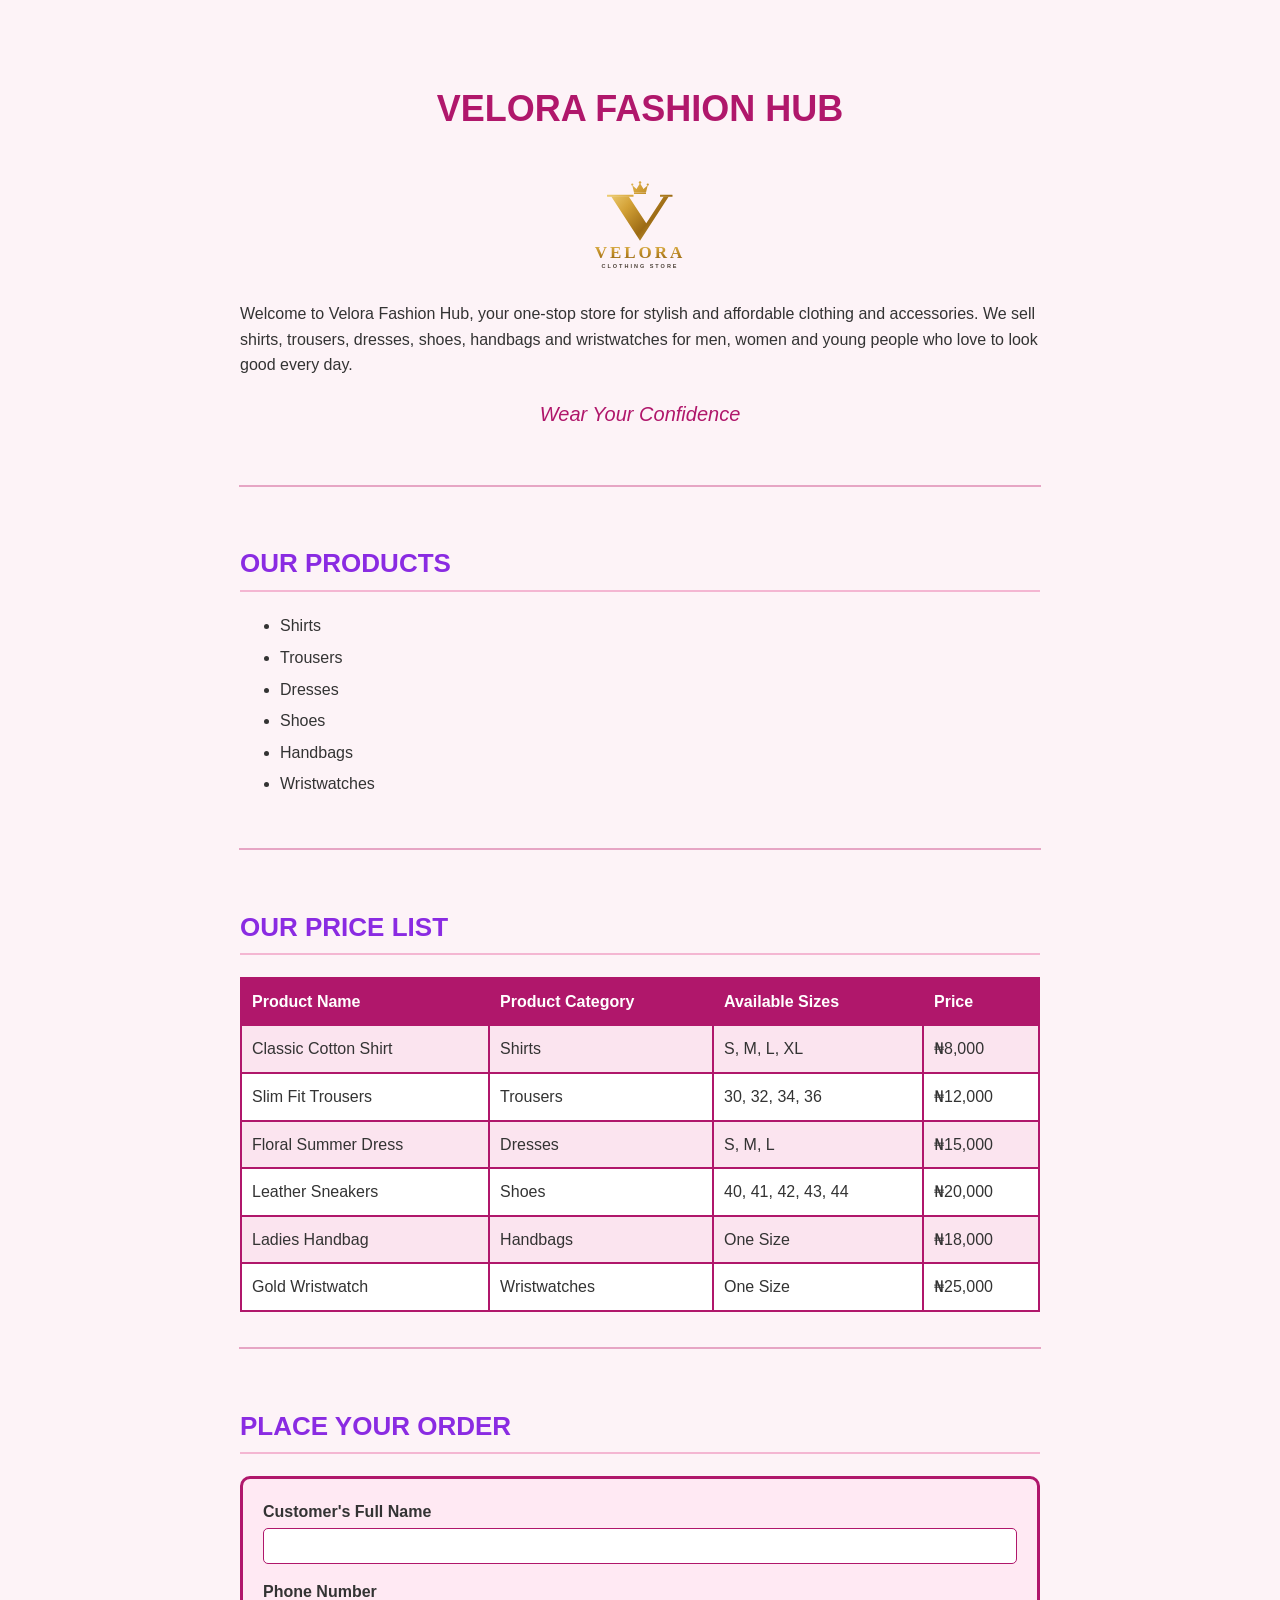
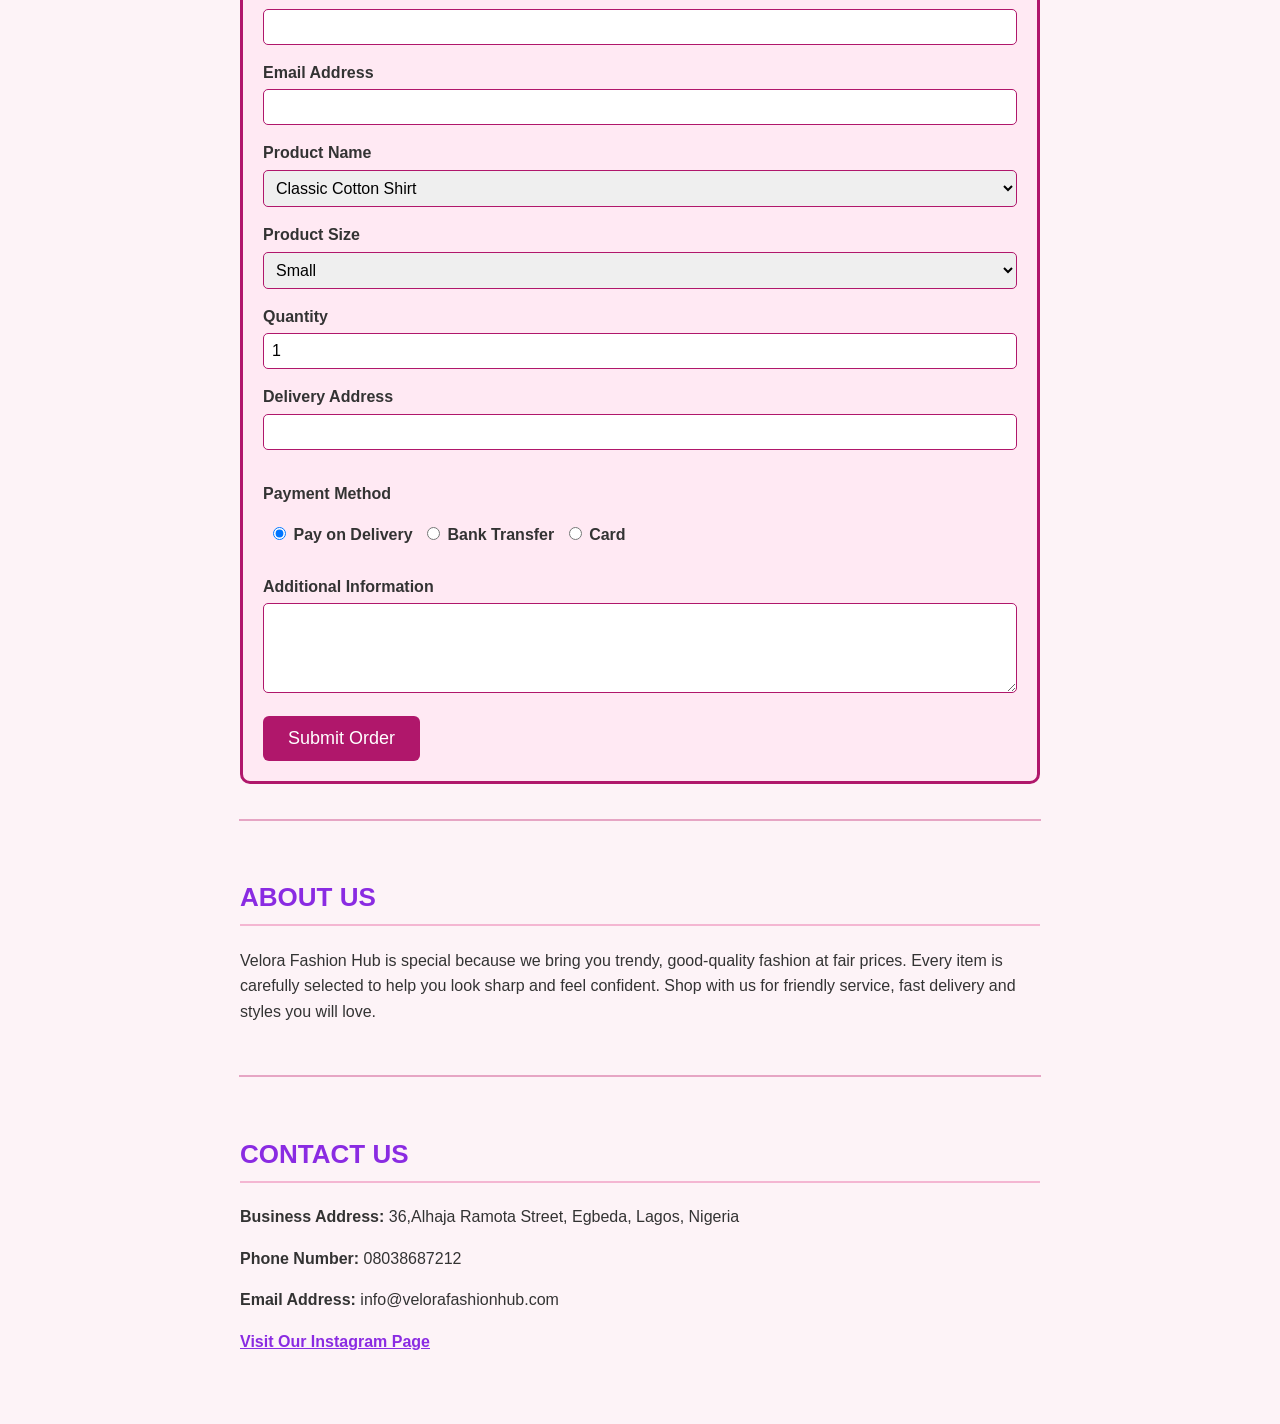
<file: index.html>
<!DOCTYPE html>
<html lang="en">
<head>
  <meta charset="UTF-8">
  <meta name="viewport" content="width=device-width, initial-scale=1.0">
  <title>Velora Fashion Hub</title>
  <link rel="stylesheet" href="index.css">
  <link rel="icon" href="velora-icon.svg" type="image/svg+xml">
</head>
<body>
  <section id="home">
 <h1><b>VELORA FASHION HUB</b></h1>
      <p style="text-align:center;"><img src="Velora-logo.svg" alt="Velora Fashion Hub logo" width="150"></p>
    <p>
    <p>
      Welcome to Velora Fashion Hub, your one-stop store for stylish and
      affordable clothing and accessories. We sell shirts, trousers, dresses,
      shoes, handbags and wristwatches for men, women and young people who
      love to look good every day.
    </p>
    <p class="slogan"><i>Wear Your Confidence</i></p>
</section>
  <hr>
  <section id="products">
    <h2>OUR PRODUCTS</h2>
    <ul>
      <li>Shirts</li>
      <li>Trousers</li>
      <li>Dresses</li>
      <li>Shoes</li>
      <li>Handbags</li>
      <li>Wristwatches</li>
    </ul>
  </section>
   <hr>
  <section id="prices">
    <h2>OUR PRICE LIST</h2>
    <table>
      <tr>
        <th>Product Name</th>
        <th>Product Category</th>
        <th>Available Sizes</th>
        <th>Price</th>
      </tr>
      <tr>
        <td>Classic Cotton Shirt</td>
        <td>Shirts</td>
        <td>S, M, L, XL</td>
        <td>₦8,000</td>
      </tr>
      <tr>
        <td>Slim Fit Trousers</td>
        <td>Trousers</td>
        <td>30, 32, 34, 36</td>
        <td>₦12,000</td>
      </tr>
      <tr>
        <td>Floral Summer Dress</td>
        <td>Dresses</td>
        <td>S, M, L</td>
        <td>₦15,000</td>
      </tr>
      <tr>
        <td>Leather Sneakers</td>
        <td>Shoes</td>
        <td>40, 41, 42, 43, 44</td>
        <td>₦20,000</td>
      </tr>
      <tr>
        <td>Ladies Handbag</td>
        <td>Handbags</td>
        <td>One Size</td>
        <td>₦18,000</td>
      </tr>
      <tr>
        <td>Gold Wristwatch</td>
        <td>Wristwatches</td>
        <td>One Size</td>
        <td>₦25,000</td>
      </tr>
    </table>
  </section>
  <hr>
  <section id="order">
    <h2>PLACE YOUR ORDER</h2>
    <form action="#" method="post">
      <label for="fullname">Customer's Full Name</label>
      <input type="text" id="fullname" name="fullname" required>
      <label for="phone">Phone Number</label>
      <input type="tel" id="phone" name="phone" required>
      <label for="email">Email Address</label>
      <input type="email" id="email" name="email" required>
      <label for="product">Product Name</label>
      <select id="product" name="product">
        <option>Classic Cotton Shirt</option>
        <option>Slim Fit Trousers</option>
        <option>Floral Summer Dress</option>
        <option>Leather Sneakers</option>
        <option>Ladies Handbag</option>
        <option>Gold Wristwatch</option>
      </select>
      <label for="size">Product Size</label>
      <select id="size" name="size">
        <option>Small</option>
        <option>Medium</option>
        <option>Large</option>
        <option>Extra Large</option>
        <option>One Size</option>
      </select>
      <label for="quantity">Quantity</label>
      <input type="number" id="quantity" name="quantity" min="1" value="1">
      <label for="address">Delivery Address</label>
      <input type="text" id="address" name="address" required>
      <p><label>Payment Method</label></p>
      <input type="radio" id="cash" name="payment" value="cash" checked>
      <label for="cash">Pay on Delivery</label>
      <input type="radio" id="transfer" name="payment" value="transfer">
      <label for="transfer">Bank Transfer</label>
      <input type="radio" id="card" name="payment" value="card">
      <label for="card">Card</label>
      <br><br>
      <label for="info">Additional Information</label>
      <textarea id="info" name="info" rows="4"></textarea>
      <button type="submit">Submit Order</button>
    </form>
  </section>
  <hr>
   <section id="about">
    <h2>ABOUT US</h2>
    <p>
      Velora Fashion Hub is special because we bring you trendy, good-quality
      fashion at fair prices. Every item is carefully selected to help you
      look sharp and feel confident. Shop with us for friendly service, fast
      delivery and styles you will love.
    </p>
  </section>
  <hr> 
 <section id="contact">
    <h2>CONTACT US</h2>
    <p><b>Business Address:</b> 36,Alhaja Ramota Street, Egbeda, Lagos, Nigeria</p>
    <p><b>Phone Number:</b> 08038687212</p>
    <p><b>Email Address:</b> info@velorafashionhub.com</p>
    <p><a href="https://www.instagram.com" target="_blank">Visit Our Instagram Page</a></p>
 </section> 
</body>
</html>
</file>
<file: index.css>
body {
      background-color: #fdf3f7;
      font-family: Arial, sans-serif;
      font-size: 16px;
      color: #333;
      margin: 0;
      padding: 20px;
      line-height: 1.6;
    }

    /* Sections */
    section {
      max-width: 800px;
      margin: 20px auto;
      padding: 10px 15px;
    }
    h1 {
      color: #b0176b;
      font-size: 36px;
      text-align: center;
    }
    h2 {
      color: #8a2be2;
      font-size: 26px;
      border-bottom: 2px solid #f4b6d2;
      padding-bottom: 5px;
    }

    .slogan {
      text-align: center;
      font-size: 20px;
      color: #b0176b;
    }

    hr {
      border: 1px solid #e6a5c4;
      margin: 25px auto;
      max-width: 800px;
    }
    ul li {
      margin-bottom: 6px;
    }
    table {
      width: 100%;
      border-collapse: collapse;
      background-color: white;
    }
    th, td {
      border: 2px solid #b0176b;
      padding: 10px;
      text-align: left;
    }
    th {
      background-color: #b0176b;
      color: white;
    }
    tr:nth-child(even) {
      background-color: #fbe4ef;
    }
    form {
      background-color: #ffe9f3;
      border: 3px solid #b0176b;
      border-radius: 10px;
      padding: 20px;
    }
    label {
      font-weight: bold;
    }
    input[type="text"],
    input[type="tel"],
    input[type="email"],
    input[type="number"],
    select,
    textarea {
      width: 100%;
      padding: 8px;
      margin-top: 4px;
      margin-bottom: 15px;
      border: 1px solid #b0176b;
      border-radius: 5px;
      box-sizing: border-box;
      font-size: 16px;
    }
    input[type="radio"] {
      margin-left: 10px;
    }
    button {
      background-color: #b0176b;
      color: white;
      border: none;
      padding: 12px 25px;
      font-size: 18px;
      border-radius: 6px;
      cursor: pointer;
    }
    button:hover {
      background-color: #8a2be2;
    }

    a {
      color: #8a2be2;
      font-weight: bold;
    }
</file>
